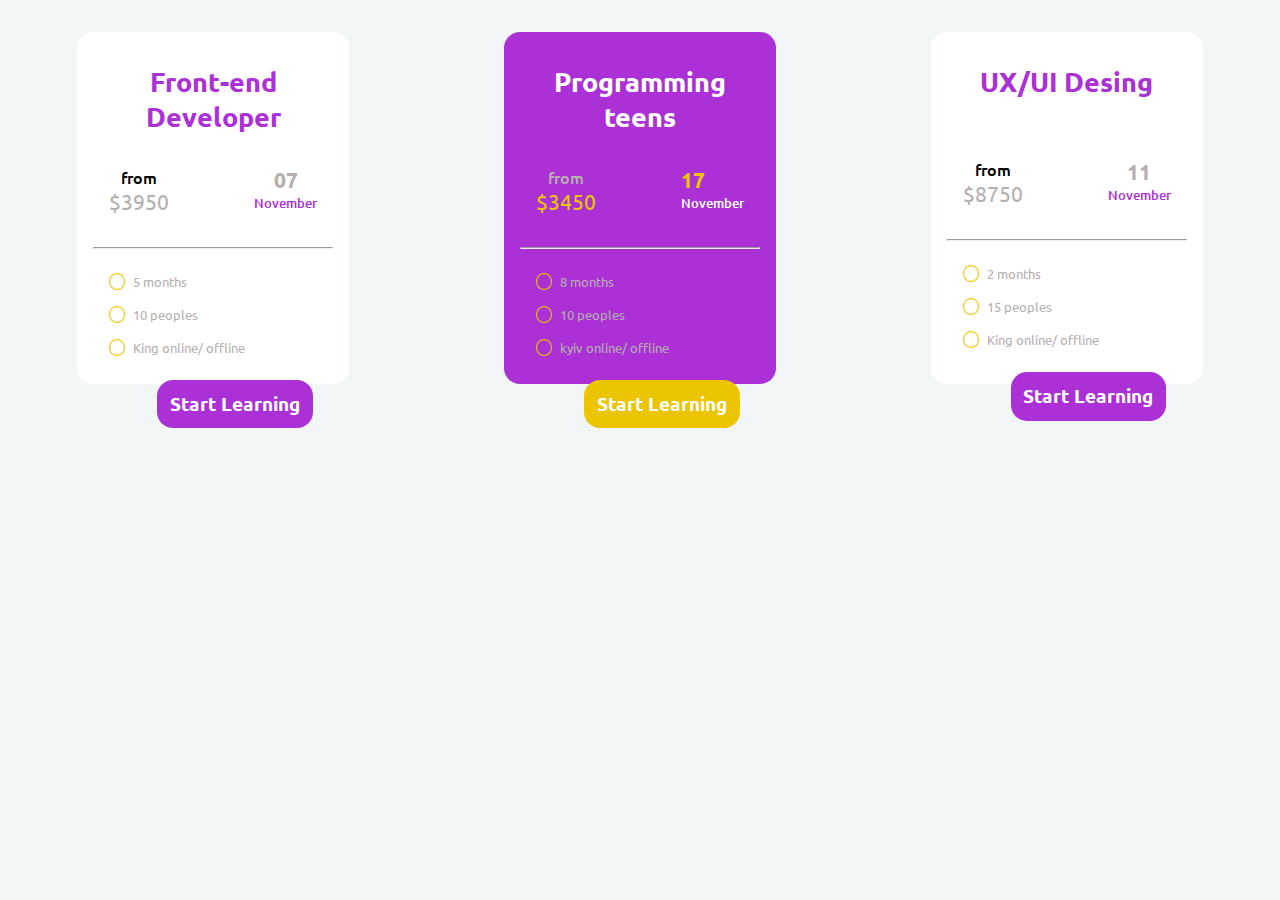
<file: Primer Proyecto 10-12-21/index.html>
<!DOCTYPE html>
<html lang="en">

<head>
    <meta charset="UTF-8">
    <meta http-equiv="X-UA-Compatible" content="IE=edge">
    <link rel="stylesheet" href="style.css">
    <link rel="preconnect" href="https://fonts.googleapis.com">
    <link rel="preconnect" href="https://fonts.gstatic.com" crossorigin>
    <link href="https://fonts.googleapis.com/css2?family=Ubuntu:ital,wght@0,300;0,500;1,500&display=swap"
        rel="stylesheet">
    <meta name="viewport" content="width=device-width, initial-scale=1.0">
    <title>Proyecto programacion</title>
</head>

<body>
    <div class="contendor">
        <div class="card">
            <div class="texto">Front-end <br> Developer</div>
            <div class="numeros">
                <div class="numero_cuota">
                    <h3>from</h3>
                    <p>$3950</p>
                </div>
                <div class="numero_mes">
                    <h3>07</h3>
                    <p>November</p>
                </div>
            </div>
            <div class="hr"><hr></div>
            <div class="planes">
                <div class="planes_tarjetas">
                    <img src="img/Ellipse 1.png" alt="">
                    <p>5 months</p>
                </div>
                <div class="planes_tarjetas">
                    <img src="img/Ellipse 1.png" alt="">
                    <p>10 peoples</p>
                </div>
                <div class="planes_tarjetas">
                    <img src="img/Ellipse 1.png" alt="">
                    <p>King online/ offline</p>
                </div>
            </div>
            <div class="tarjetas">
                <h3>Start Learning</h3>
            </div>
        </div>
        <div class="card2">
            <div class="texto2">Programming <br> teens</div>
            <div class="numeros">
                <div class="numero_cuota2">
                    <h3>from</h3>
                    <p>$3450</p>
                </div>
                <div class="numero_mes2">
                    <h3>17</h3>
                    <p>November</p>
                </div>
            </div>
                <div class="hr"><hr></div>
            <div class="planes2">
                <div class="planes_tarjetas2">
                    <img src="img/Ellipse 1.png" alt="">
                    <p>8 months</p>
                </div>
                <div class="planes_tarjetas2">
                    <img src="img/Ellipse 1.png" alt="">
                    <p>10 peoples</p>
                </div>
                <div class="planes_tarjetas2">
                    <img src="img/Ellipse 1.png" alt="">
                    <p>kyiv online/ offline</p>
                </div>
            </div>
            <div class="tarjetas2">
                <h3>Start Learning</h3>
            </div>
        </div>
        <div class="card">
            <div class="texto3">UX/UI Desing</div>
            <div class="numeros">
                <div class="numero_cuota">
                    <h3>from</h3>
                    <p>$8750</p>
                </div>
                <div class="numero_mes">
                    <h3>11</h3>
                    <p>November</p>
                </div>
            </div>
            <div class="hr"><hr></div>
            <div class="planes">
                <div class="planes_tarjetas">
                    <img src="img/Ellipse 1.png" alt="">
                    <p>2 months</p>
                </div>
                <div class="planes_tarjetas">
                    <img src="img/Ellipse 1.png" alt="">
                    <p>15 peoples</p>
                </div>
                <div class="planes_tarjetas">
                    <img src="img/Ellipse 1.png" alt="">
                    <p>King online/ offline</p>
                </div>
            </div>
            <div class="tarjetas3">
                <h3>Start Learning</h3>
            </div>
        </div>
    </div>
</body>

</html>
</file>
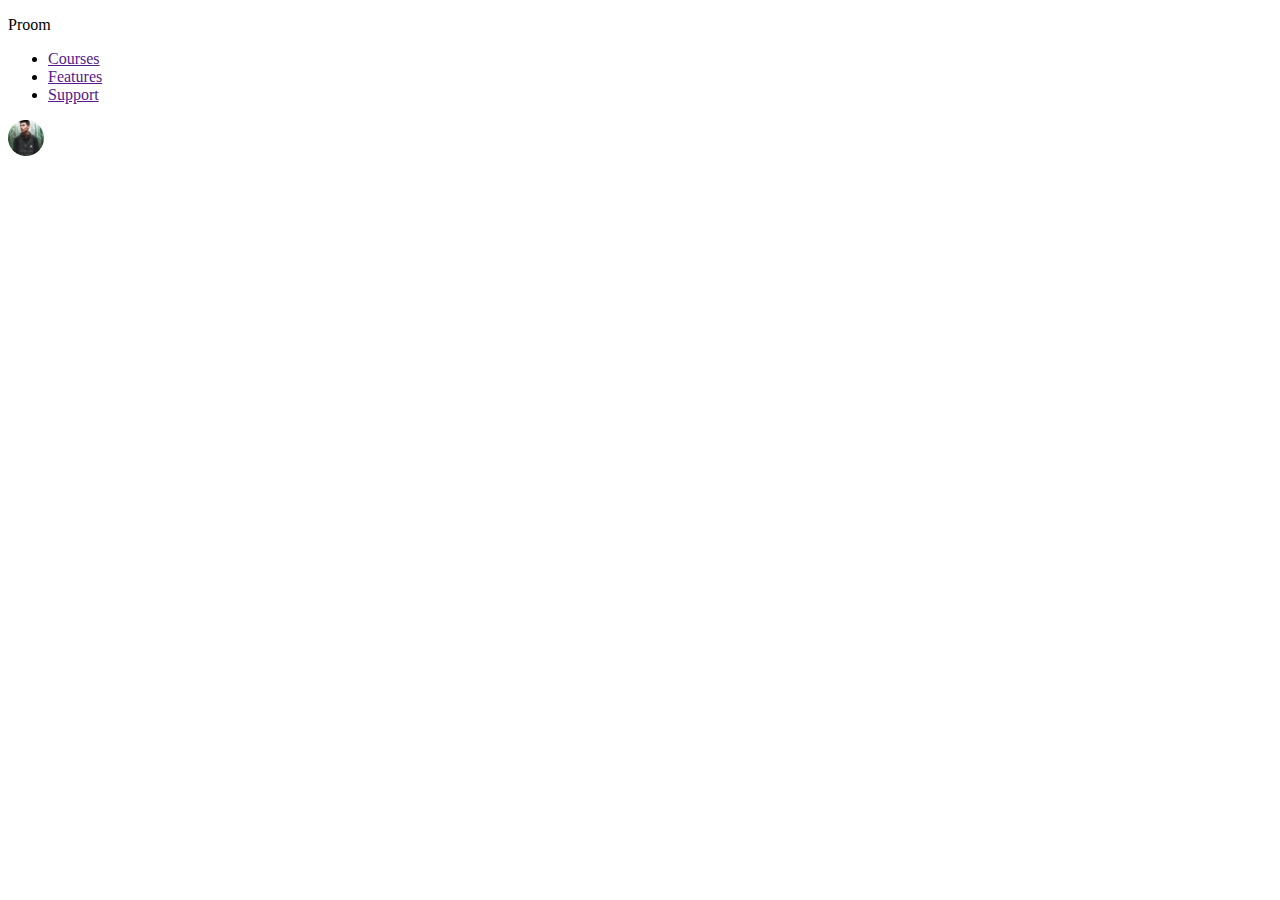
<file: Segundo Proyecto 10-12-21/index.html>
<!DOCTYPE html>
<html lang="en">
<head>
    <meta charset="UTF-8">
    <meta http-equiv="X-UA-Compatible" content="IE=edge">
    <meta name="viewport" content="width=device-width, initial-scale=1.0">
    <title>Segundo proyecto</title>
</head>
<body>
    <div class="cotenedor">
        <div class="contendor1">
            <div class="header">
                <div class="logo">
                    <p>Proom</p>
                </div>

                <ul>
                    <li><a href="">Courses</a></li>
                    <li><a href="">Features</a></li>
                    <li><a href="">Support</a></li>
                </ul>
                <div class="log">
                    <img src="img/Ellipse 12.png" alt="">
                </div>
            </div>
        </div>
    </div>
</body>
</html>
</file>
<file: Primer Proyecto 10-12-21/style.css>
*{
    padding: 0;
    margin: 0;
    box-sizing: border-box;
}
body{
    background-color: #F3F6F6;
    font-family: 'Ubuntu', sans-serif;
}

.contendor{
    display: flex;
    flex-direction: row;
    justify-content: space-around;
    width: 100%;
    align-items: center;
}

.card{
    background-color: white;
    width: 17rem;
    height: 22rem;
    border-radius: 1rem;
    margin-top: 2rem;
    padding: 0 1rem;
}

.texto{
    color: #AB31D6;
    font-size: 1.7rem;
    text-align: center;
    font-weight: 600;
    padding-top: 2rem;
}

.numeros{
    margin: 1rem 0;
    display: flex;
    flex-direction: row;
    padding: 1rem;
    justify-content: space-between;
}

.numero_cuota{
    text-align: center;
}
.numero_cuota h3{
    font-weight: 500;
    font-size: 1rem;
}

.numero_cuota p{
    font-size: 1.3rem;
    color: #B5AFAF;
}

.numero_mes{
    text-align: center;
}

.numero_mes h3{
    font-size: 1.3rem;
    color: #B5AFAF;
}

.numero_mes p{
    font-weight: 500;
    font-size: .8rem;
    color: #AB31D6;
}

.planes{
    display: flex;
    flex-direction: column;
    padding: 1rem;
}

.planes_tarjetas{
    padding: .5rem 0;
    display: flex;
    flex-direction: row;
}

.planes_tarjetas img{
    width: 1rem;
    margin-right: .5rem;
}
.planes_tarjetas p{
    font-size: .8rem;
    color: #B5AFAF;
}

.tarjetas h3{
    display: inline-block;
    padding: .7rem .8rem;
    border-radius: 1rem;
    background-color: #AB31D6;
    color: white;
    position: relative;
    left: 4rem;
}
.marron{
    width: 20rem;
    height: 40rem;
    background-color: red;
}

/* Card2 */

.card2{
    background-color: #AB31D6;
    width: 17rem;
    height: 22rem;
    border-radius: 1rem;
    margin-top: 2rem;
    padding: 0 1rem;
}

.texto2{
    padding-top: 1rem;
    color: white;
    font-size: 1.7rem;
    text-align: center;
    font-weight: 600;
    margin-top: 1rem;
}

.numeros{
    margin: 1rem 0;
    display: flex;
    flex-direction: row;
    padding: 1rem;
    justify-content: space-between;
}

.numero_cuota2{
    text-align: center;
}
.numero_cuota2 h3{
    font-weight: 500;
    font-size: 1rem;
    color: #B5AFAF;
}

.numero_cuota2 p{
    font-size: 1.3rem;
    color: #EBC500;
}

.numero_mes{
    text-align: center;
}

.numero_mes2 h3{
    font-size: 1.3rem;
    color: #EBC500;
}

.numero_mes2 p{
    font-weight: 500;
    font-size: .8rem;
    color: white;
}

.planes2{
    display: flex;
    flex-direction: column;
    padding: 1rem;
}

.planes_tarjetas2{
    padding: .5rem 0;
    display: flex;
    flex-direction: row;
}

.planes_tarjetas2 img{
    width: 1rem;
    margin-right: .5rem;
}
.planes_tarjetas2 p{
    font-size: .8rem;
    color: #B5AFAF;
}

.tarjetas2 h3{
    display: inline-block;
    padding: .7rem .8rem;
    border-radius: 1rem;
    background-color: #EBC500;
    color: white;
    position: relative;
    left: 4rem;
}
.marron{
    width: 20rem;
    height: 40rem;
    background-color: red;
}

/* Card3 */

.tarjetas3{
    display: inline-block;
    padding: .7rem .8rem;
    border-radius: 1rem;
    background-color: #AB31D6;
    color: white;
    position: relative;
    left: 4rem;
}

.texto3{
    padding-bottom: 1.7rem;
    color: #AB31D6;
    font-size: 1.7rem;
    text-align: center;
    font-weight: 600;
    padding-top: 2rem;
}
</file>
